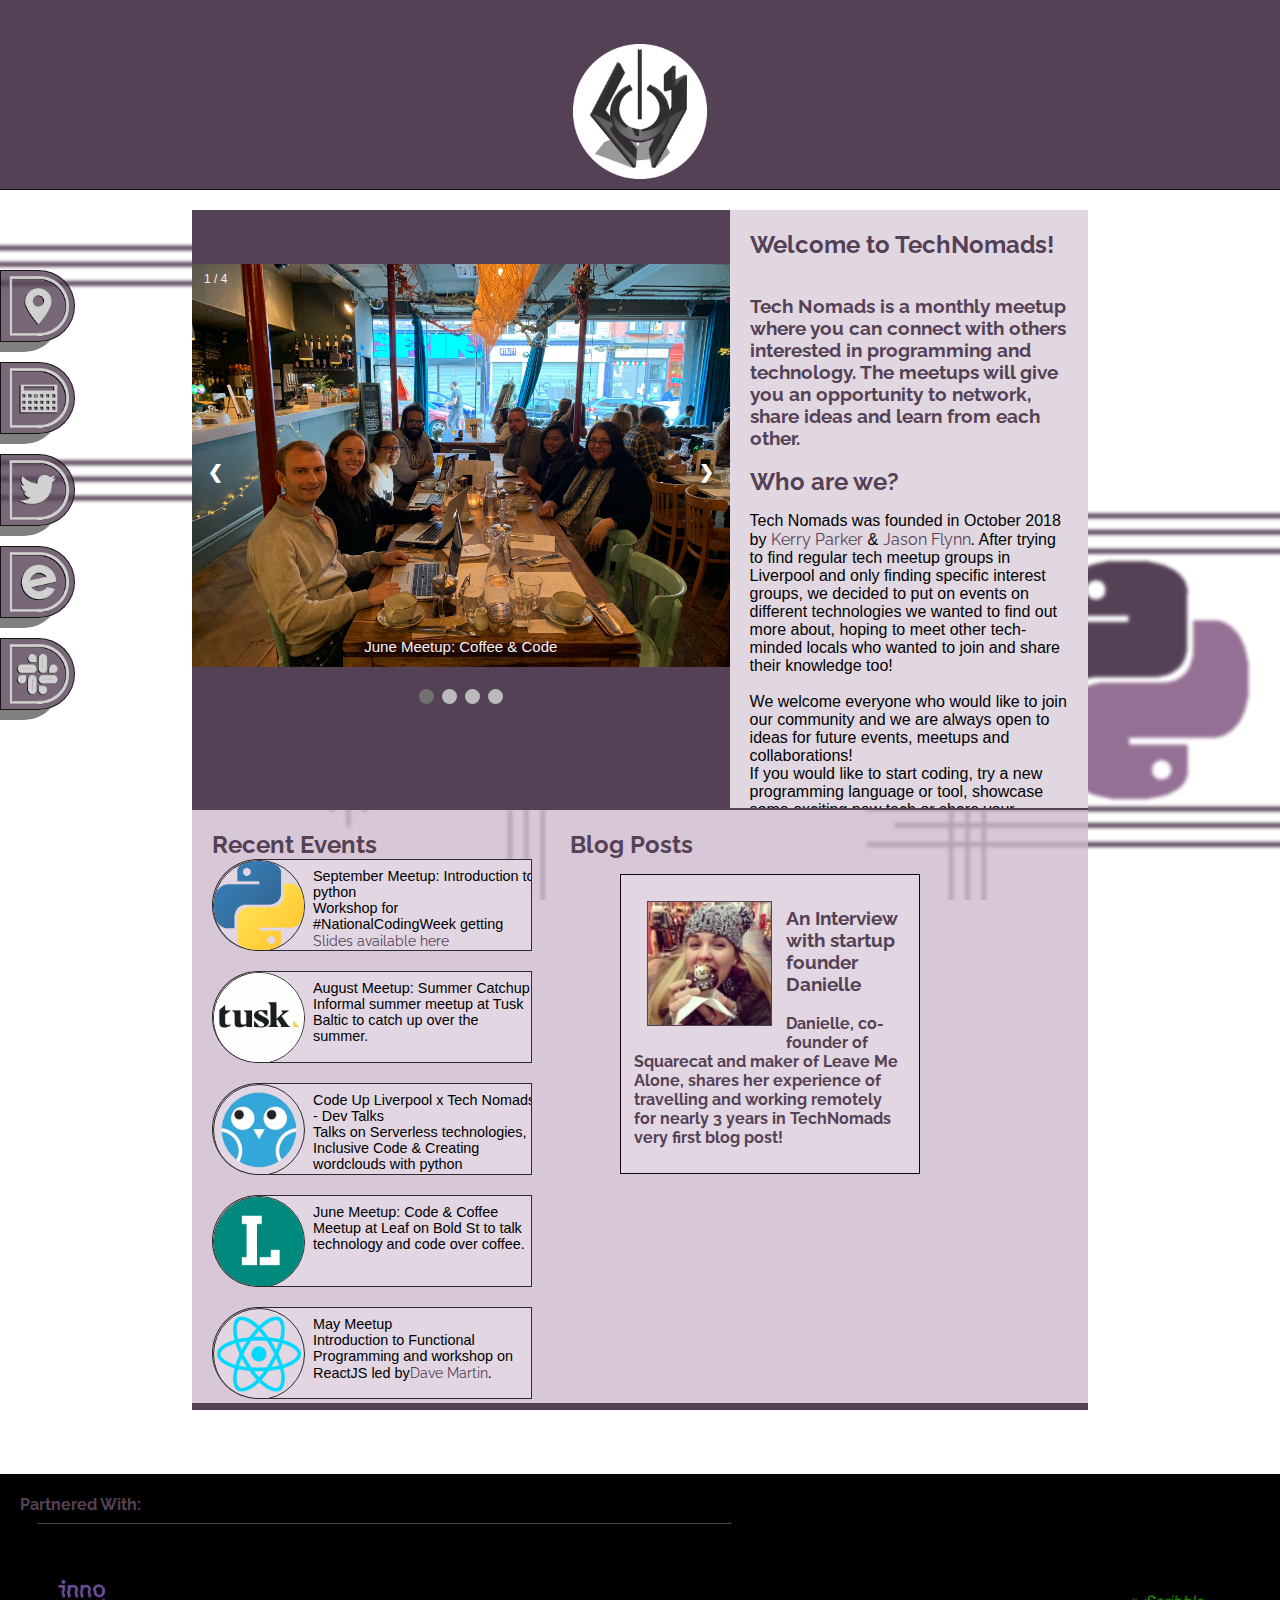
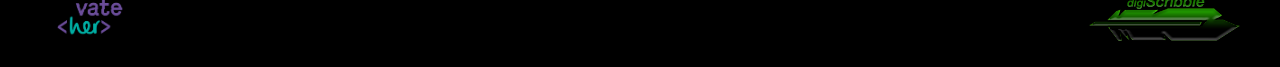
<file: index.html>
<!DOCTYPE html>
<html lang="en">
<head>
    <meta charset="UTF-8">
    <title>TechNomads</title>
    <link type="text/css" rel="stylesheet" href="css/genral.css">
    <link type="text/css" rel="stylesheet" href="css/socialLinks.css">
    <link type="text/css" rel="stylesheet" href="css/stickysAndPostIts.css">
    <link href="https://fonts.googleapis.com/css?family=Raleway:300i&display=swap" rel="stylesheet">
    <!--    needs adding once domain is in -->
    <meta name="description" content="Tech Nomads is a monthly meetup where our nomads can learn from some of the best software engineers and speakers in the field.
                                      Meetups are held at Liverpool Science park, amid many of the fastest and most creative software companies operating in the Liverpool region." >
    <meta name="keywords" content="techNomads, Tech Nomads, Liverpool, Merseyside, digital, meetup, technology, livtechmeetup">
    <meta name="viewport" content="width=device-width, initial-scale=1.0">

<body>
<div class="canvas">

    <div class="backdrop">
    </div>
    <section id="header">
        <div class="banner"></div>

        <div class="logoBox">
            <img id="logo" src="img/techNomadsSticker.png" alt="techNomadsLogo">
        </div>
    </section>

    <section id="body">
        <aside>
            <div class="socialLinks">
                <ul>
                    <li>
                        <img src="img/loci.png" alt="location">
                        <a href="https://www.liverpoolsciencepark.co.uk">Find Us at LSP</a>
                    </li>
                    <li>
                        <img src="img/calendar.png" alt="calendar">
                        <a href="">Events Every Month</a>
                    </li>
                    <li>
                        <img src="img/twit.png" alt="twitter">
                        <a href="https://twitter.com/TechNomads">Follow Us On Twitter</a>
                    </li>
                    <li>
                        <img src="img/eventBright.png" alt="eventbright">
                        <a href="https://www.eventbrite.co.uk/e/tech-nomads-september-meetup-introduction-to-python-tickets-70621614149">Book With Eventbrite</a>
                    </li>
                    <li>
                        <img src="img/slack.png" alt="slack">
                        <a href="https://join.slack.com/t/tech-nomads-group/shared_invite/enQtNzU2NjQzMzI2ODE3LWI1M2YzZTEwZmM5Mzk5MDRhYTZjMTNmZDRiZDg3MDdiNzA0MGE0NzFiMTFmYWY1MjhlMzRiOTM1ZjE5OWFmYzk">Join us on Slack</a>
                    </li>
                </ul>
            </div>

        </aside>
        <div class="centerInfoContainer">
            <div class="largeInfoSubContainer" id="poster">
                <!--<img src="img/techNomadsJune.jpeg" alt="mainImage">-->
                <br><br><br>
                <div class="slideshow-container">

                    <div class="mySlides fade">
                        <div class="numbertext">1 / 4</div>
                        <img src="img/techNomadsJune.jpeg" alt="techNomads Jume" style="width:100%">
                        <div class="text">June Meetup: Coffee & Code</div>
                    </div>

                    <div class="mySlides fade">
                        <div class="numbertext">2 / 4</div>
                        <img src="img/techNomadsApril.jpeg"  alt="techNomads April" style="width:100%">
                        <div class="text">April Meetup: Phil from Draw & Code</div>
                    </div>

                    <div class="mySlides fade">
                        <div class="numbertext">3 / 4</div>
                        <img src="img/techNomadsJuly3.jpeg" alt="techNomads July" style="width:100%">
                        <div class="text">CodeUp X TechNomads: Grace talking on Inclusive Code</div>
                    </div>

                    <div class="mySlides fade">
                        <div class="numbertext">4 / 4</div>
                        <img src="img/techNomadsDec.jpeg" alt="tECHnOMADS dECEMBER" style="width:100%">
                        <div class="text">December Meetup: James Millner introducing SpringBoot</div>
                    </div>

                    <a class="prev" onclick="plusSlides(-1)">&#10094;</a>
                    <a class="next" onclick="plusSlides(1)">&#10095;</a>

                </div>
                <br>
                <div style="text-align:center">
                    <span class="dot" onclick="currentSlide(1)"></span>
                    <span class="dot" onclick="currentSlide(2)"></span>
                    <span class="dot" onclick="currentSlide(3)"></span>
                    <span class="dot" onclick="currentSlide(4)"></span>
                </div>
            </div>
            <div class="smallInfoSubContainer" id = "statement">
                <h2>Welcome to TechNomads!</h2>
                <br><br><br>
                <h3>
                    Tech Nomads is a monthly meetup where you can connect with others interested in programming and technology.
                    The meetups will give you an opportunity to network, share ideas and learn from each other.
                </h3>
                <br><br>
                <h2>Who are we?</h2>
                <p>
                    Tech Nomads was founded in October 2018 by <a href="http://twitter.com/kaparker">Kerry Parker</a> &
                    <a href="">Jason Flynn</a>. After trying to find regular tech meetup groups in Liverpool and only finding
                    specific interest groups, we decided to put on events on different technologies we wanted to find out more about,
                    hoping to meet other tech-minded locals who wanted to join and share their knowledge too!
                    <br><br>
                    We welcome everyone who would like to join our community and we are always open to ideas for future events,
                    meetups and collaborations!
                    <br>
                    If you would like to start coding, try a new programming language or tool, showcase
                    some exciting new tech or share your knowledge and expertise, we'd love for you to join us at one of our events
                    or on our slack channel!
                    <br>
                </p>
            </div>
        </div>

        <div class="centerInfoContainer">
            <div class="smallInfoSubContainer" id="stickyBackdrop">
                <div>
                    <h2 class="headings">Recent Events</h2>
                </div>
                <div class="stickyLinks">
                    <ul>
                        <li>
                            <a href="https://www.eventbrite.co.uk/e/tech-nomads-september-meetup-introduction-to-python-tickets-70621614149#">
                                <img alt="python logo" src="img/python.png"></a>
                            <p class="stickyText">September Meetup: Introduction to python<br>
                                Workshop for #NationalCodingWeek getting
                                <a href="https://github.com/kaparker/technomads-intro-to-python">Slides available here</a>
                            </p>
                        </li>
                        <li>
                            <a href="https://www.eventbrite.co.uk/e/technomads-august-meetup-summer-catchup-tickets-66808310455#">
                                <img alt="tusk logo" src="img/tusk.jpg">
                            </a>
                            <p class="stickyText">August Meetup: Summer Catchup<br>
                                Informal summer meetup at Tusk Baltic to catch up over the summer.
                        </li>
                        <li>
                            <a href="https://www.meetup.com/CodeUp-Liverpool/events/263090956/">
                                <img src="img/CodeUp.png" alt="Code up Liverpool">
                            </a>
                            <p class="stickyText">Code Up Liverpool x Tech Nomads - Dev Talks<br>
                                Talks on Serverless technologies, Inclusive Code & Creating wordclouds with python
                            </p>
                        </li>
                        <li>
                            <a href="https://www.eventbrite.co.uk/e/tech-nomads-june-meetup-code-coffee-tickets-63045180833#">
                                <img src="img/leaf.jpg" alt="Leaf Bold Street">
                            </a>
                            <p class="stickyText">June Meetup: Code & Coffee<br>
                                Meetup at Leaf on Bold St to talk technology and code over coffee.
                            </p>
                        </li>
                        <li>
                            <a href="https://www.eventbrite.co.uk/e/tech-nomads-may-meetup-tickets-61562814034#">
                                <img src="img/react.png" alt="React">
                            </a>
                            <p class="stickyText">May Meetup<br>
                                Introduction to Functional Programming and workshop on ReactJS led by<a href="https://github.com/DaveWM/code-up-tutorial">Dave Martin</a>.
                            </p>
                        </li>
                        <li>
                            <a href="https://www.eventbrite.co.uk/e/tech-nomads-april-meetup-tickets-59689508928#">
                                <img src="img/magicLeap.png" alt="Magic Leap">
                            </a>
                            <p class="stickyText">April Meetup<br>
                                Phil Charnock from <a href="http://www.drawandcode.com/">Draw & Code</a> joined us to showcase the Magic Leap One and the exciting work within Augmented Reality.
                            </p>
                        </li>
                        <li>
                            <a href="https://www.eventbrite.co.uk/e/tech-nomads-march-meetup-tickets-58860151297#">
                                <img src="img/codeWars.png" alt="Code Wars">
                            </a>
                            <p class="stickyText">March Meetup<br>
                                Small group coding session, completing CodeWars challenges.
                            </p>
                        </li>
                        <li>
                            <a href="https://www.eventbrite.co.uk/e/tech-nomads-february-meetup-tickets-56753095035#">
                                <img src="img/d3.png" alt="d3">
                            </a>
                            <p class="stickyText">February Meetup<br>
                                Demo of using unity for games development by Jason Flynn, followed by a <a href="https://github.com/kaparker/technomads-d3">d3.js tutorial</a>.
                            </p>
                        </li>
                        <li>
                            <a href="https://www.eventbrite.co.uk/e/tech-nomads-meetup-tickets-52326239190#">
                                <img src="img/kotlin.png" alt="Kotlin">
                            </a>
                            <p class="stickyText">December Meetup<br>
                                Guest speaker James Millner live-demos setting up a Spring Boot application and runs a tutorial to Kotlin.</p>
                        </li>
                        <li>
                            <a href="https://www.eventbrite.co.uk/e/tech-nomads-coding-meetup-registration-51242924968#">
                                <img src="img/techNomadsSticker.png" alt="TechNomads log">
                            </a>
                            <p class="stickyText">October Meetup<br>
                                TechNomads kick off meetup, introducing the aims and intentions of TechNomads, getting to know the founders and members!
                            </p>
                        </li>
                    </ul>
                </div>
            </div>

            <div class="largeInfoSubContainer" id="postItBackdrop">
                <div>
                    <h2 class="headings">Blog Posts</h2>
                </div>
                <div class="postIt">
                    <a href="danielleBlog.html">
                        <img src="img/daniellePic.jpg" alt="Danielle Softcat">
                        <br>
                        <h3>An Interview with startup founder Danielle</h3>
                        <br><br>
                        <h4>
                            Danielle, co-founder of Squarecat and maker of Leave Me Alone, shares her experience of
                            travelling and working remotely for nearly 3 years in TechNomads very first blog post!
                        </h4>

                    </a>

                </div>
            </div>

        </div>
    </section>

    <section id="footer">
        <footer>
            <div class="largeInfoSubContainer" id="footerLISC">
                <h4>Partnered With: </h4>
                <hr>
                <div class="partners">
                    <a href="https://www.innovateher.co.uk/">
                        <img src="img/IH_Logo_stacked_CMYK_Colour.png" alt="innovateher link">
                    </a>
                </div>
            </div>
            <div class="smallInfoSubContainer" id="footerSISC">
                <div class="digiScribble">
                    <a id="digilink" href="http://www.digiscribble.co.uk">
                        <img src="img/digiScribble.png" alt="DigiScribble link">
                    </a>
                </div>
            </div>
        </footer>
    </section>
</div>



<script src="js/slider.js"></script>

</body>
</html>
</file>
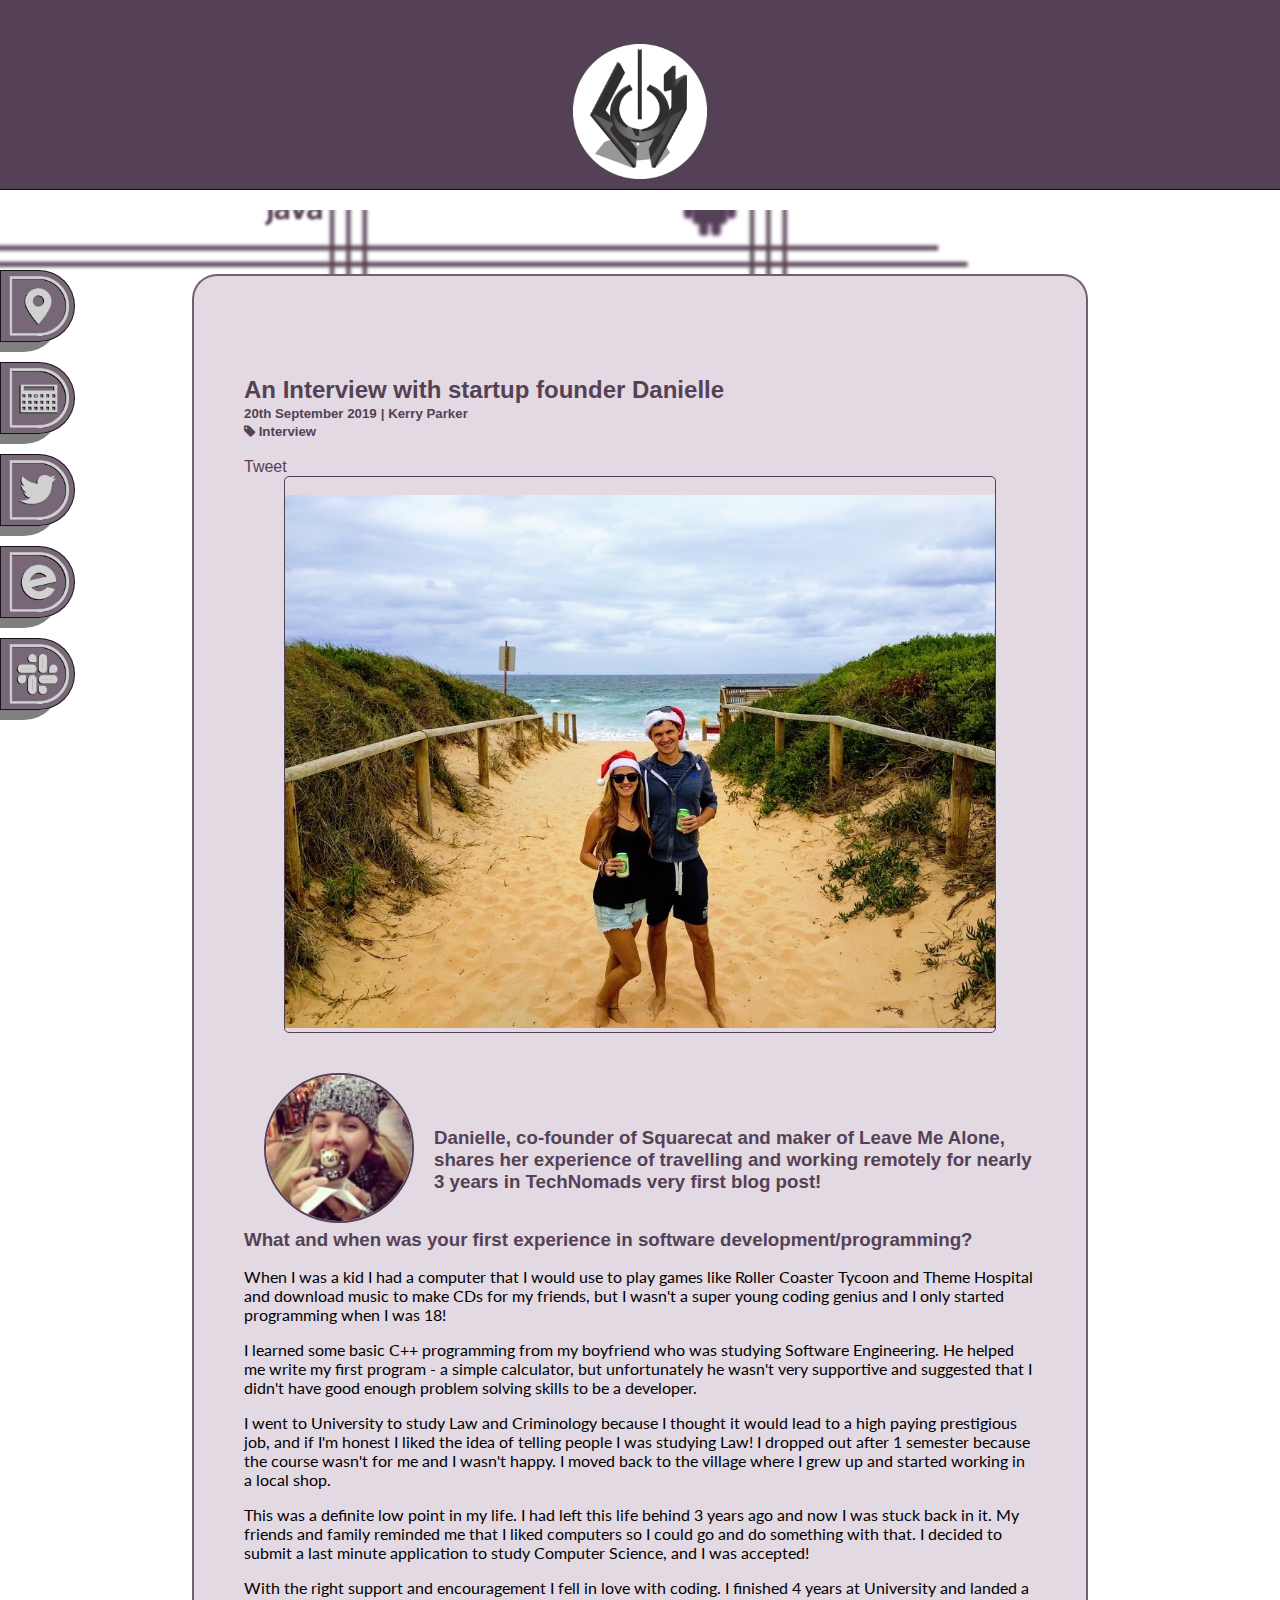
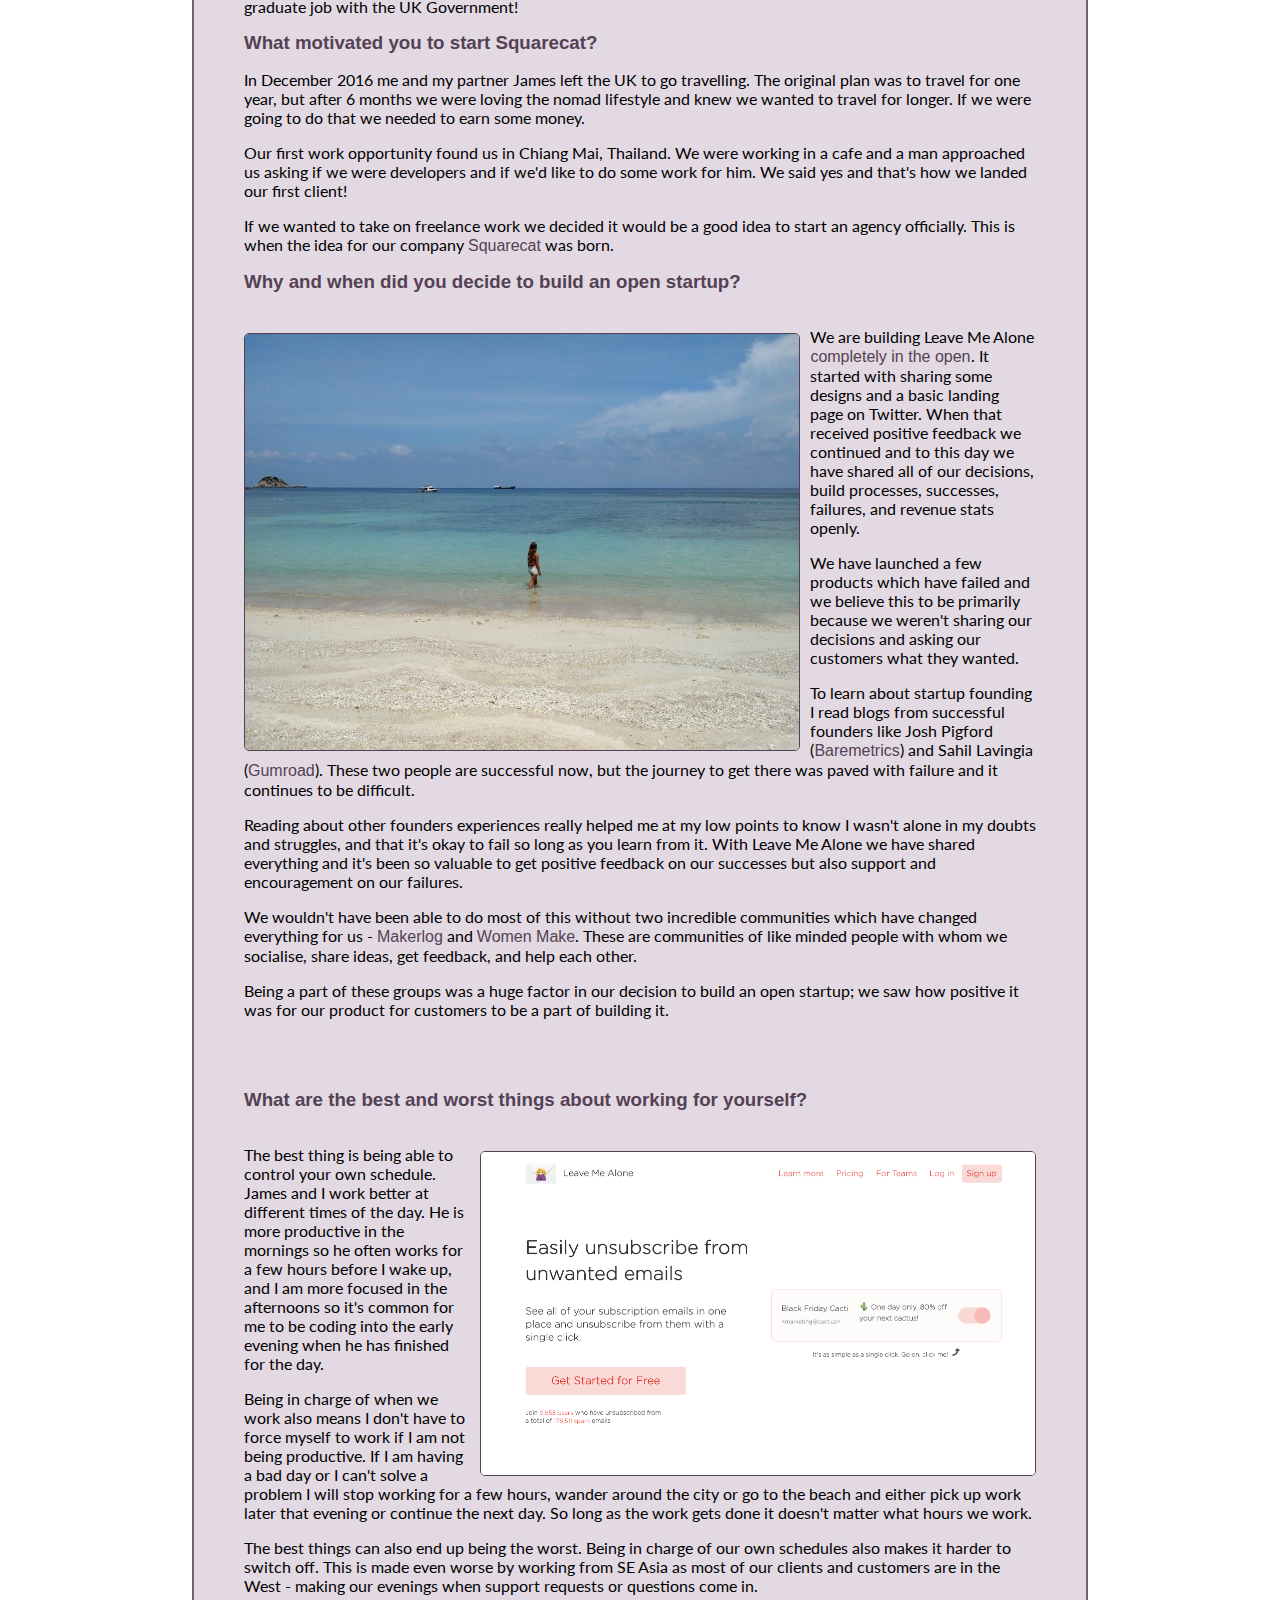
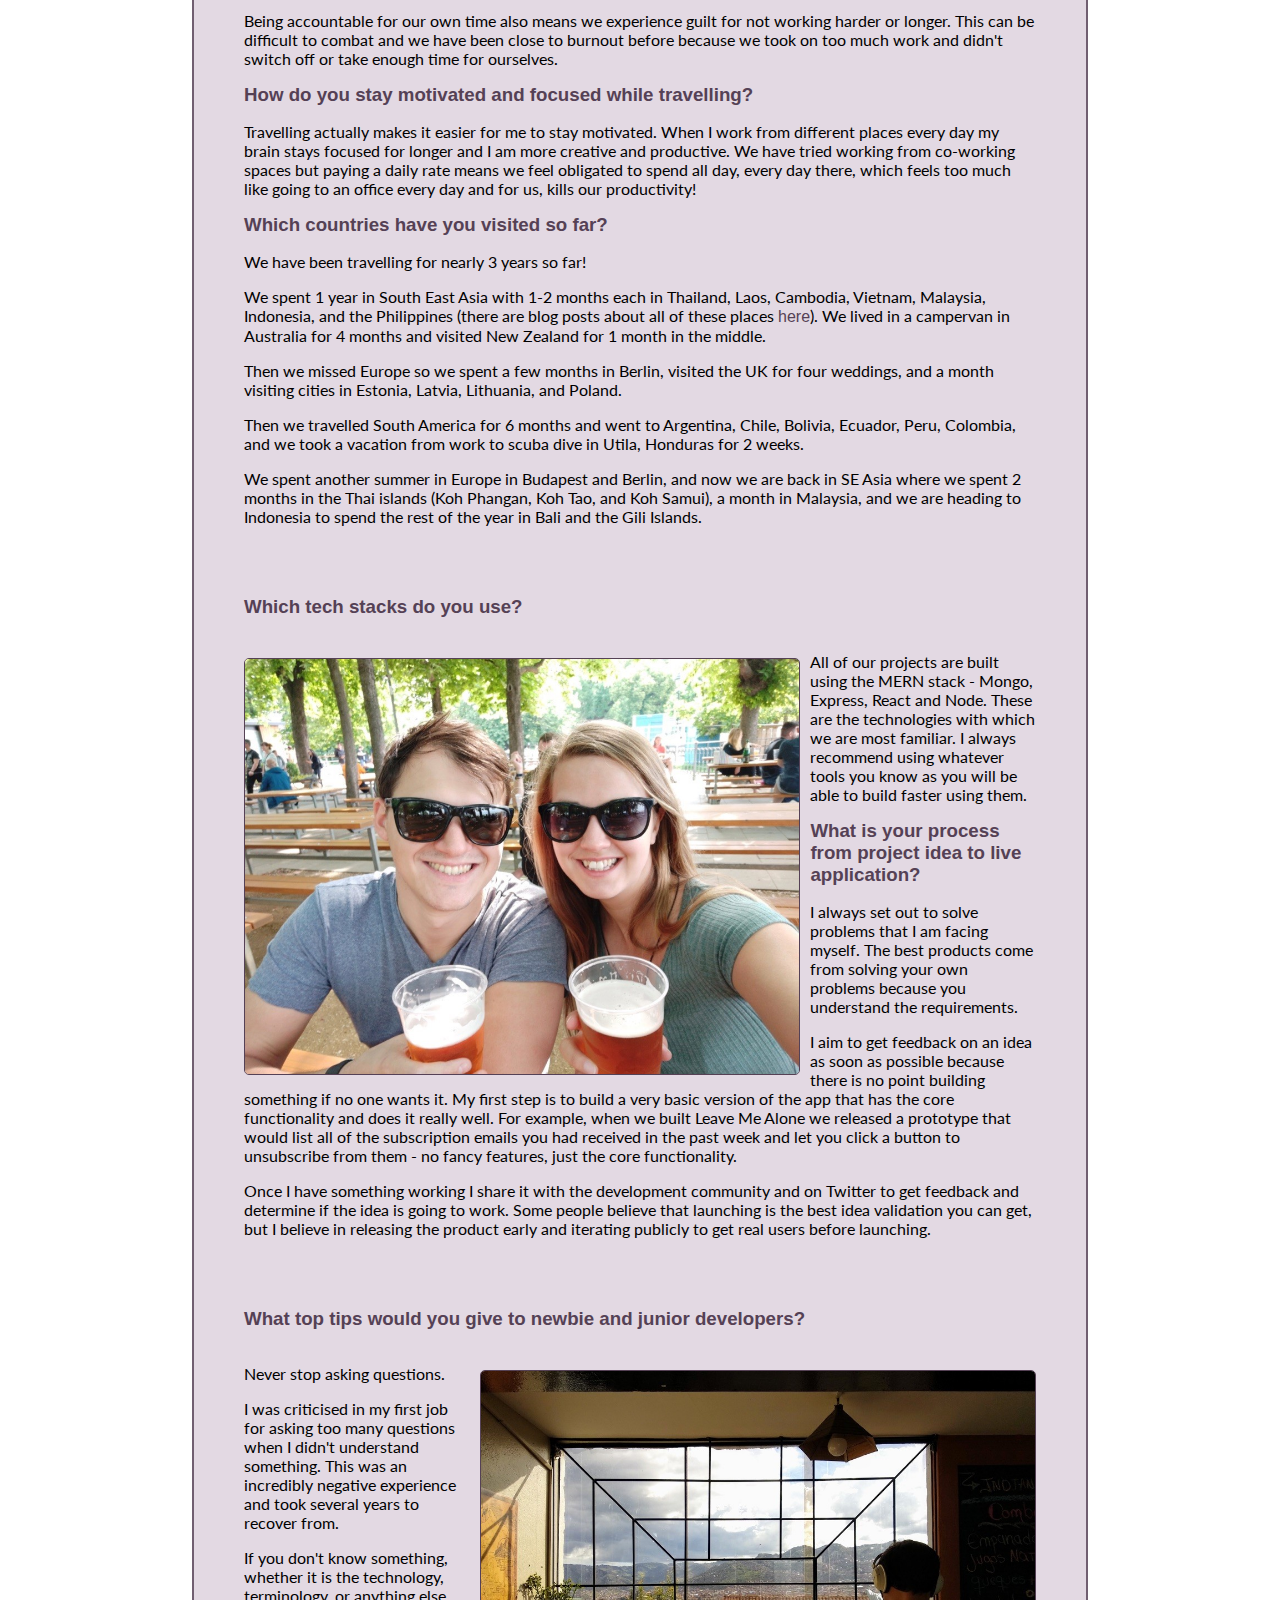
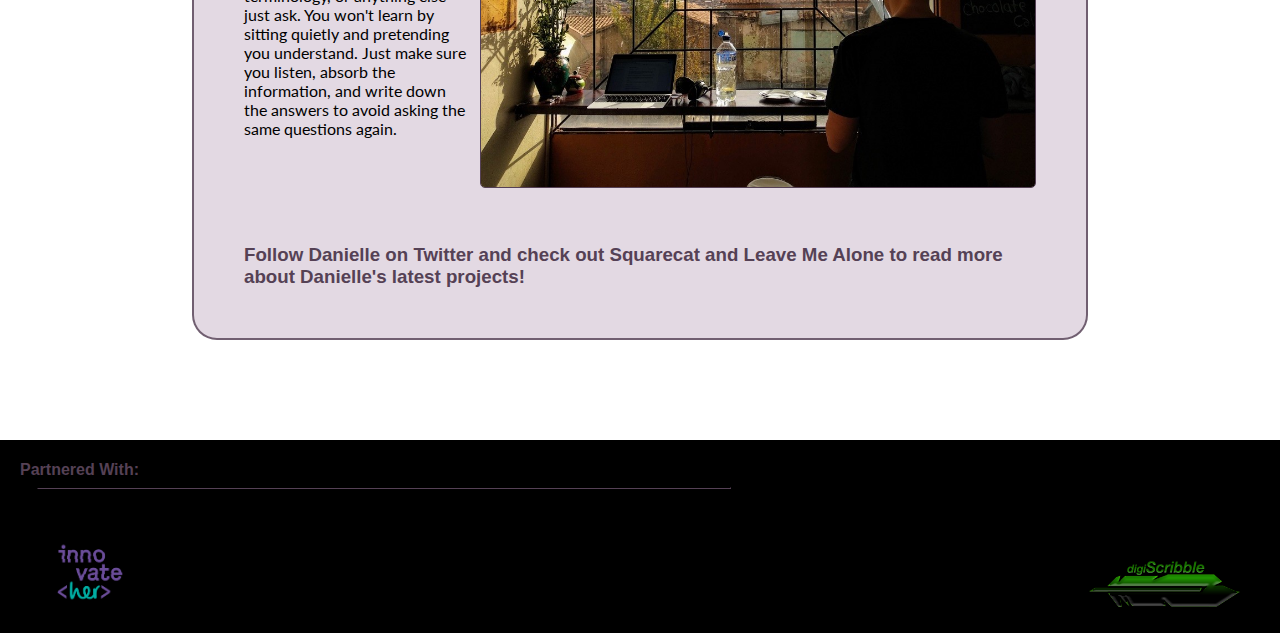
<file: danielleBlog.html>
<!DOCTYPE html>
<html lang="en">
<head>
    <meta charset="UTF-8">
    <title>TechNomads Blog: An Interview with startup founder Danielle</title>
    <link type="text/css" rel="stylesheet" href="css/genral.css">
    <link type="text/css" rel="stylesheet" href="css/socialLinks.css">
    <link type="text/css" rel="stylesheet" href="css/blog.css">
    <link rel="stylesheet" type="text/css" href="https://fonts.googleapis.com/css?family=lato"/>
    <link href="https://stackpath.bootstrapcdn.com/font-awesome/4.7.0/css/font-awesome.min.css" rel="stylesheet">
    <!--    needs adding once domain is in -->
    <meta name="description" content="Danielle, co-founder of Squarecat and maker of Leave Me Alone,
                    shares her experience of travelling and working remotely for nearly 3 years in TechNomads very first blog post!" >
    <meta name="keywords" content="techNomads, Liverpool, Merseyside, digital, meetup, technology, blog, leave me alone app, squarecat, danielle johnson, digital nomads">
    <meta name="author" content="Kerry Parker">
    <meta name="viewport" content="width=device-width, initial-scale=1.0">

<body>
<div class="canvas">

    <div class="backdrop">


    </div>
    <section id="header">
        <div class="banner"></div>

        <div class="logoBox">
            <a href="index.html">
                <img id="logo" src="img/techNomadsSticker.png" alt="techNomadsLogo">
            </a>
        </div>
    </section>

    <section id="body">
        <aside>
            <div class="socialLinks">
                <ul>
                    <li>
                        <img src="img/loci.png" alt="location">
                        <a href="https://www.liverpoolsciencepark.co.uk">Find Us at LSP</a>
                    </li>
                    <li>
                        <img src="img/calendar.png" alt="calendar">
                        <a href="">Events Every Month</a>
                    </li>
                    <li>
                        <img src="img/twit.png" alt="twitter">
                        <a href="https://twitter.com/TechNomads">Follow Us On Twitter</a>
                    </li>
                    <li>
                        <img src="img/eventBright.png" alt="eventbright">
                        <a href="https://www.eventbrite.co.uk/e/tech-nomads-september-meetup-introduction-to-python-tickets-70621614149">Book With Eventbrite</a>
                    </li>
                    <li>
                        <img src="img/slack.png" alt="slack">
                        <a href="https://join.slack.com/t/tech-nomads-group/shared_invite/enQtNzU2NjQzMzI2ODE3LWI1M2YzZTEwZmM5Mzk5MDRhYTZjMTNmZDRiZDg3MDdiNzA0MGE0NzFiMTFmYWY1MjhlMzRiOTM1ZjE5OWFmYzk">Join us on Slack</a>
                    </li>
                </ul>
            </div>

        </aside>
    </section>

    <!--    This is the main conatiner for the blog posts -->
    <section>
        <div class="blogContainer">

            <!--Need to add title here-->
            <div class="article-title">
                <h2>An Interview with startup founder Danielle</h2>
            </div>

            <div class="article-info">
                <h5 class="published" datetime="2019-09-20 09:00:00">20th September 2019</h5>
                <h5> | </h5>
                <h5 class="author"><a href="http://twitter.com/kaparker">Kerry Parker</a></h5>
                <br>
                <h5><i class="fa fa-tag"></i> Interview</h5>
                <br><br>
            </div>

            <div class="article-share">
            <a href="https://twitter.com/share?ref_src=twsrc%5Etfw" class="twitter-share-button" data-size="large" data-via="technomads" data-show-count="false">Tweet</a>
                <script async src="https://platform.twitter.com/widgets.js" charset="utf-8"></script>
            </div>

            <div class="blog-featured-image">
    ​​            <img src="img/thumbnail_Christmas%20in%20Australia.jpg" alt="Working in Peru">
            </div>


            <div class="blogLogo">
                <img src="img/daniellePic.jpg" alt="Danielle Founder of Squarecat">
            </div>
            ​<br><br><br>

            <div class="article-intro">
                <!--Need to add intro here-->
                <h3>
                    Danielle, co-founder of <a href="https://squarecat.io/">Squarecat</a> and maker of <a href="https://leavemealone.app/">Leave Me Alone</a>,
                    shares her experience of travelling and working remotely for nearly 3 years in TechNomads very first blog post!
                </h3>
            </div>
            ​<br><br>


            <div class="article-body">
                <!--Need to add questions here-->

                <h3>What and when was your first experience in software development/programming?</h3>
                <p>
                    When I was a kid I had a computer that I would use to play games like Roller Coaster Tycoon and Theme Hospital and download music to make CDs for my friends, but I wasn't a super young coding genius and I only started programming when I was 18!
                </p>
                <p>
                    I learned some basic C++ programming from my boyfriend who was studying Software Engineering. He helped me write my first program - a simple calculator, but unfortunately he wasn't very supportive and suggested that I didn't have good enough problem solving skills to be a developer.
                </p>
                <p>
                    I went to University to study Law and Criminology because I thought it would lead to a high paying prestigious job, and if I'm honest I liked the idea of telling people I was studying Law! I dropped out after 1 semester because the course wasn't for me and I wasn't happy. I moved back to the village where I grew up and started working in a local shop.
                </p>
                <p>
                    This was a definite low point in my life. I had left this life behind 3 years ago and now I was stuck back in it. My friends and family reminded me that I liked computers so I could go and do something with that. I decided to submit a last minute application to study Computer Science, and I was accepted!
                </p>
                <p>
                    With the right support and encouragement I fell in love with coding. I finished 4 years at University and landed a graduate job with the UK Government!
                </p>
                ​

                <h3>What motivated you to start Squarecat?</h3>
                <p>
                    In December 2016 me and my partner James left the UK to go travelling. The original plan was to travel for one year, but after 6 months we were loving the nomad lifestyle and knew we wanted to travel for longer. If we were going to do that we needed to earn some money.
                </p>
                <p>
                    Our first work opportunity found us in Chiang Mai, Thailand. We were working in a cafe and a man approached us asking if we were developers and if we'd like to do some work for him. We said yes and that's how we landed our first client!
                </p>
                <p>
                    If we wanted to take on freelance work we decided it would be a good idea to start an agency officially. This is when the idea for our company <a href="https://squarecat.io">Squarecat</a> was born.
                </p>
                ​
                <h3>Why and when did you decide to build an open startup? </h3>
                ​<br>
                ​​<img class="blog-left-images" src="img/thumbnail_Beach_in_Thailand.jpg" alt="Working in Peru">
                <p>
                    We are building Leave Me Alone <a href="https://blog.leavemealone.app/building-in-the-open/daniellaBlog.html">completely in the open</a>. It started with sharing some designs and a basic landing page on Twitter. When that received positive feedback we continued and to this day we have shared all of our decisions, build processes, successes, failures, and revenue stats openly.
                </p>
                <p>
                    We have launched a few products which have failed and we believe this to be primarily because we weren't sharing our decisions and asking our customers what they wanted.
                </p>
                <p>
                    To learn about startup founding I read blogs from successful founders like Josh Pigford (<a href="https://baremetrics.com/blog">Baremetrics</a>) and Sahil Lavingia (<a href="https://blog.gumroad.com/daniellaBlog.html">Gumroad</a>). These two people are successful now, but the journey to get there was paved with failure and it continues to be difficult.
                </p>
                <p>
                    Reading about other founders experiences really helped me at my low points to know I wasn't alone in my doubts and struggles, and that it's okay to fail so long as you learn from it. With Leave Me Alone we have shared everything and it's been so valuable to get positive feedback on our successes but also support and encouragement on our failures.
                </p>
                <p>
                    We wouldn't have been able to do most of this without two incredible communities which have changed everything for us - <a href="https://getmakerlog.com">Makerlog</a> and <a href="http://womenmake.com">Women Make</a>. These are communities of like minded people with whom we socialise, share ideas, get feedback, and help each other.
                </p>
                <p>
                    Being a part of these groups was a huge factor in our decision to build an open startup; we saw how positive it was for our product for customers to be a part of building it.
                </p>
                ​ ​
                ​<br><br><br>

                <h3>What are the best and worst things about working for yourself?</h3>
                <br>
                <img class="blog-right-images" src="img/thumbnail_leavemealoneapp.png" alt="Leave Me Alone App">
                <br>
                <p>
                    The best thing is being able to control your own schedule. James and I work better at different times of the day. He is more productive in the mornings so he often works for a few hours before I wake up, and I am more focused in the afternoons so it's common for me to be coding into the early evening when he has finished for the day.
                </p>
                <p>
                    Being in charge of when we work also means I don't have to force myself to work if I am not being productive. If I am having a bad day or I can't solve a problem I will stop working for a few hours, wander around the city or go to the beach and either pick up work later that evening or continue the next day. So long as the work gets done it doesn't matter what hours we work.
                </p>
                <p>
                    The best things can also end up being the worst. Being in charge of our own schedules also makes it harder to switch off. This is made even worse by working from SE Asia as most of our clients and customers are in the West - making our evenings when support requests or questions come in.
                </p>
                <p>
                    Being accountable for our own time also means we experience guilt for not working harder or longer. This can be difficult to combat and we have been close to burnout before because we took on too much work and didn't switch off or take enough time for ourselves.
                </p>

                ​
                <h3>How do you stay motivated and focused while travelling?</h3>
                <p>
                    Travelling actually makes it easier for me to stay motivated. When I work from different places every day my brain stays focused for longer and I am more creative and productive. We have tried working from co-working spaces but paying a daily rate means we feel obligated to spend all day, every day there, which feels too much like going to an office every day and for us, kills our productivity!
                </p>


                <h3>Which countries have you visited so far?</h3>
                <p>
                    We have been travelling for nearly 3 years so far!
                </p>
                <p>
                    We spent 1 year in South East Asia with 1-2 months each in Thailand, Laos, Cambodia, Vietnam, Malaysia, Indonesia, and the Philippines (there are blog posts about all of these places <a href="https://travel.squarecat.io">here</a>). We lived in a campervan in Australia for 4 months and visited New Zealand for 1 month in the middle.
                </p>
                <p>
                    Then we missed Europe so we spent a few months in Berlin, visited the UK for four weddings, and a month visiting cities in Estonia, Latvia, Lithuania, and Poland.
                </p>
                <p>
                    Then we travelled South America for 6 months and went to Argentina, Chile, Bolivia, Ecuador, Peru, Colombia, and we took a vacation from work to scuba dive in Utila, Honduras for 2 weeks.
                </p>
                <p>
                    We spent another summer in Europe in Budapest and Berlin, and now we are back in SE Asia where we spent 2 months in the Thai islands (Koh Phangan, Koh Tao, and Koh Samui), a month in Malaysia, and we are heading to Indonesia to spend the rest of the year in Bali and the Gili Islands.
                </p>

                ​<br><br><br>
                ​
                <h3>Which tech stacks do you use?</h3>
                <br>
                <img class="blog-left-images" src="img/thumbnail_Beers_in_Prague.jpg" alt="Beers in Prague">
                <br>
                <p>
                    All of our projects are built using the MERN stack - Mongo, Express, React and Node. These are the technologies with which we are most familiar. I always recommend using whatever tools you know as you will be able to build faster using them.
                </p>
                ​
                ​
                <h3>What is your process from project idea to live application?</h3>
                <p>
                    I always set out to solve problems that I am facing myself. The best products come from solving your own problems because you understand the requirements.
                </p>
                <p>
                    I aim to get feedback on an idea as soon as possible because there is no point building something if no one wants it. My first step is to build a very basic version of the app that has the core functionality and does it really well. For example, when we built Leave Me Alone we released a prototype that would list all of the subscription emails you had received in the past week and let you click a button to unsubscribe from them - no fancy features, just the core functionality.
                </p>
                <p>
                    Once I have something working I share it with the development community and on Twitter to get feedback and determine if the idea is going to work. Some people believe that launching is the best idea validation you can get, but I believe in releasing the product early and iterating publicly to get real users before launching.
                </p>
                ​
                ​<br><br><br>

                <h3>What top tips would you give to newbie and junior developers?</h3>
                <br>
                ​​<img class="blog-right-images" src="img/thumbnail_Working_in_Peru.jpg" alt="Working in Peru">
                <p>
                    Never stop asking questions.
                </p>
                <p>
                    I was criticised in my first job for asking too many questions when I didn't understand something. This was an incredibly negative experience and took several years to recover from.
                </p>
                <p>
                    If you don't know something, whether it is the technology, terminology, or anything else just ask. You won't learn by sitting quietly and pretending you understand. Just make sure you listen, absorb the information, and write down the answers to avoid asking the same questions again.
                </p>
                ​
                <!--Need to add closing statements/takeaway remarks here-->
                <br><br><br><br><br>
                <h3>
                    Follow Danielle on <a href="https://twitter.com/dinkydani21/">Twitter</a> and check out <a href="https://squarecat.io/">Squarecat</a> and <a href="https://leavemealone.app/">Leave Me Alone</a> to read more about Danielle's latest projects!
                </h3>

            </div>
        </div>
    </section>

    <section id="footer">
        <footer>
            <div class="largeInfoSubContainer" id="footerLISC">
                <h4>Partnered With: </h4>
                <hr>
                <div class="partners">
                    <a href="https://www.innovateher.co.uk/">
                        <img src="img/IH_Logo_stacked_CMYK_Colour.png" alt="innovateher link">
                    </a>
                </div>
            </div>
            <div class="smallInfoSubContainer" id="footerSISC">
                <div class="digiScribble">
                    <a id="digilink" href="http://www.digiscribble.co.uk">
                        <img src="img/digiScribble.png" alt="DigiScribble link">
                    </a>
                </div>
            </div>
        </footer>
    </section>

</div>



</body>
</html>
</file>
<file: css/genral.css>
/*Standered tags*/
body{

    margin: 0;
    padding: 0;
}

div{
    box-sizing: border-box;
}

a{
    font-family: 'Raleway', sans-serif;
    text-decoration: none;
    color: rgb(85, 65, 85);
}

h5, h4, h3, h2{

    font-family: 'Raleway', sans-serif;
    display: inline;
    color: rgb(85, 65, 85);
}

p {

    font-family: 'Lato', sans-serif;
}

hr {
    width: 95%;
    margin-left: auto;
    margin-right: auto;
    border-color: rgb(85, 65, 85);
}

figcaption{

    font-family: 'Lato', sans-serif;
    font-style: italic;
}

/*Contaners*/
.canvas{

    min-height: 100%;
    position: relative;
}

.logoBox{

    max-width: 15%;
    height: auto;
    z-index: 2;
    margin-left: auto;
    margin-right: auto;
    text-align: center;
}

.logoBox img{

    z-index: 2;
    max-width: 70%;
    margin-top: 20%;
    margin-left: auto;
    margin-right: auto;
}

.centerInfoContainer{

    width: 70%;
    height: 600px;
    margin-left: auto;
    margin-right: auto;
    border-bottom: 2px solid rgb(85, 65, 85);
}

.largeInfoSubContainer{

    width: 60%;
    height: 100%;
    float: left;
    padding: 20px;
}

.largeInfoSubContainer::-webkit-scrollbar{
    display: none;
}

.largeInfoSubContainer img{

    width: 99%;
    margin-left: auto;
    margin-right: auto;
}

.smallInfoSubContainer{

    width: 40%;
    height: 100%;
    float: left;
    padding: 20px;
}

.smallInfoSubContainer::-webkit-scrollbar{
    display: none;
}

.partners {

    position: inherit;
    top: 15%;
    height: 100px;
    width: 100px;
    z-index: 2;
    float: left;
    margin-left: 20px;
}

.partners img{

    width: 100px;
    height: 100px;
}

.digiScribble{

    top: 60%;
    margin-top: 60px;
    margin-right: 20px;
    float: right;
    z-index: 2;
}

#header {

    top: 0;
    width: 100%;
    min-height: 20%;
    background-color: rgb(85, 65, 85);
    border-bottom: 1px solid rgba(0, 0, 0, 0.8);
    margin-bottom: 20px;
}

#body {

    padding-bottom: 5%;
    background-image: url("../img/langBackDrop.png");
    background-repeat: no-repeat;
    background-attachment: fixed;
    background-size: cover;
}

#footer {

    overflow: hidden;
    max-height: 20%;
    min-width: 100%;
    background-color: rgb(0, 0, 0);
    border-top: 1px solid rgba(0, 0, 0, 0.8);
}

#statement{

    overflow: scroll;
    background-color: rgb(225,215,225);
}

#poster{

    padding: 0;
    overflow: hidden;
    background-color: rgb(85,65,85);
}

#postItBackdrop{

    background-color: rgba(205, 185, 205, 0.8);
    border-bottom: 5px solid rgb(85, 65, 85);
    overflow: scroll;
}

#stickyBackdrop{

    background-color: rgba(205, 185, 205, 0.8);
    border-bottom: 5px solid rgb(85, 65, 85);
    overflow: scroll;
}

#footerLISC img{

    margin-top: 25%;
    width: 100%;
}

#footerSISC img {

    margin-top: 25%;
    width: 100%;
}

.mySlides {

    display: none
}

/* Slideshow container */
.slideshow-container {

    max-width: 1000px;
    position: relative;
    margin: auto;
}

/* Next & previous buttons */
.prev, .next {

    cursor: pointer;
    position: absolute;
    top: 50%;
    width: auto;
    padding: 16px;
    margin-top: -22px;
    color: white;
    font-weight: bold;
    font-size: 18px;
    transition: 0.6s ease;
    border-radius: 0 3px 3px 0;
    user-select: none;
}

/* Position the "next button" to the right */
.next {

    right: 0;
    border-radius: 3px 0 0 3px;
}

/* On hover, add a black background color with a little bit see-through */
.prev:hover, .next:hover {

    background-color: rgba(0,0,0,0.8);
}

/* Caption text */
.text {

    font-family: 'Lato', sans-serif;
    color: #f2f2f2;
    font-size: 15px;
    padding: 8px 12px;
    position: absolute;
    bottom: 8px;
    width: 100%;
    text-align: center;
}

/* Number text (1/3 etc) */
.numbertext {

    font-family: 'Lato', sans-serif;
    color: #f2f2f2;
    font-size: 12px;
    padding: 8px 12px;
    position: absolute;
    top: 0;
}

/* The dots/bullets/indicators */
.dot {
    cursor: pointer;
    height: 15px;
    width: 15px;
    margin: 0 2px;
    background-color: #bbb;
    border-radius: 50%;
    display: inline-block;
    transition: background-color 0.6s ease;
}

.active, .dot:hover {
    background-color: #717171;
}

/* Fading animation */
.fade {
    -webkit-animation-name: fade;
    -webkit-animation-duration: 1.5s;
    animation-name: fade;
    animation-duration: 1.5s;
}

@-webkit-keyframes fade {
    from {opacity: .4}
    to {opacity: 1}
}

@keyframes fade {
    from {opacity: .4}
    to {opacity: 1}
}

/* On smaller screens, decrease text size */
@media only screen and (max-width: 800px) {

    .largeInfoSubContainer{
        width: 100%;
        height: auto;
    }

    .smallInfoSubContainer{
        width: 100%;
        height: auto;
    }

    .logoBox{
        max-width: 40%;
    }

    #footerLISC{
        width: 60%;
    }

    #footerSISC{

        width: 40%;
        padding-right: 0;
    }

    #footerSISC img {

        margin-top: 20%;
        width: 100%;
    }
}

@media only screen and (max-width: 375px) {

    h4{
        font-size: 75%;
    }

    .prev, .next,.text {
        font-size: 11px
    }

    .prev, .next,.text {
        font-size: 11px
    }

    .logoBox{
        max-width: 40%;
        top: 25px;
    }

    .centerInfoContainer{
        margin-left: auto;
        margin-right: 5px;
        width: 83%;
    }

    .largeInfoSubContainer{
        width: 100%;
        height: auto;
    }

    .smallInfoSubContainer{
        width: 100%;
        height: auto;
    }
}
</file>
<file: css/socialLinks.css>
.socialLinks{

    position: fixed;
    top: 30%;
    width: 250px;
    height: 600px;
    display: inline;
    margin: 0;
    padding: 0;
    z-index:1;
}

.socialLinks a{
    color: white;
}

.socialLinks ul{

    width: 100%;
    height: 100%;
    margin: 0;
    padding: 0;
}

.socialLinks li{

    list-style-type: none;
    background-color: rgba(85, 65, 85, 0.8);
    margin-bottom: 20px;
    width: 25%;
    max-height: 60px;
    padding: 5px;
    border: 1px solid rgba(0, 0, 0, 0.8);
    border-radius: 0 40px 40px 0;
    box-shadow: -15px 10px rgba(0, 0, 0, 0.5);
    overflow: hidden;
    -webkit-transition: 1s;
}

.socialLinks li:hover{

    width: 100%;
    background-color: rgba(85, 65, 85, 1);
    -webkit-transition: 1s;
}

.socialLinks img{

    width: 60px;
    height: auto;
    float: right;
}

.socialLinks a{
    float: left;
    color: rgb(125, 105, 125);
    margin: 20px;
}

@media only screen and (max-width: 375px){

.socialLinks{
        height: 400px;
        z-index: 3;
    }

    .socialLinks li{
        height: 40px;
        width: 40px;
    }
    .socialLinks img{

        width: 40px;
    }
}
</file>
<file: css/stickysAndPostIts.css>
.stickyLinks{

    top: 30%;
    width: 80%;
    height: 600px;
    display: inline;
    margin-top: 10px;
    padding: 0;
}

.stickyLinks ul{

    width: 100%;
    height: 100%;
    margin: 0;
    padding: 0;
}

.stickyLinks li{

    list-style-type: none;
    background-color: rgba(225, 215, 225, 0.95);
    margin-bottom: 20px;
    width: 100%;
    height: 90px;
    padding: 0;
    border: 1px solid rgba(0, 0, 0, 0.8);
    border-radius: 50px 0 0 50px;
    overflow: hidden;
}

.stickyLinks img{

    height: 100%;
    float: left;
    border: 1px solid rgba(0, 0, 0, 0.8);
    margin: 0;
    border-radius: 100%;
}

.stickyLinks h5 {
    margin-top: 2px;
    padding: 2px;
}

.stickyText {

    height: 100%;
    width:70%;
    padding-left: 100px;
    margin-top: 2.5%;
    margin-bottom: auto;
    font-size: 90%;

}

.postIt{

    position: relative;
    top: 1%;
    width: 300px;
    height: 300px;
    margin-top: 10px;
    margin-left: 10%;
    margin-bottom: 5%;
    padding: 2.5%;
    float: left;
    border: 1px solid rgba(0, 0, 0, 0.95);
    background-color: rgba(225, 215, 225, 0.95);
    table-layout: auto;
}

.postIt h3, h4 {

    margin-bottom: 5%;
}

.postIt img{

    width: 45%;
    height: auto;
    float: left;
    margin: 5%;
    border: 1px solid rgb(85, 65, 85);
}
@media only screen and (max-width: 800px) {

    #postItBackdrop{
        margin-bottom: 20px;
    }

    p{
        font-size: 75%
    }
    h4{
        font-size: 75%;
    }

    .postIt{

        width: 80%;
        height:auto;
    }

    .postIt h3{
        font-size: 75%;
    }

    .stickyLinks li{
        height: 60px;
        padding: 0;
        border: 1px solid rgba(0, 0, 0, 0.8);
        border-radius: 0;
    }

    .stickyLinks img{

        border-radius: 0;
    }
    .stickyText{

        font-size: 60%;
        padding-left: 70px;
        padding-right: 70px;
        overflow-wrap: break-word;
    }
}

@media only screen and (max-width: 375px) {

    #postItBackdrop{
        margin-bottom: 20px;
    }

    .postIt{

        width: 250px;
        height: 250px;
    }

    .postIt h3{
        font-size: 75%;
    }

    .stickyLinks li{
        height: 60px;
        padding: 0;
        border: 1px solid rgba(0, 0, 0, 0.8);
        border-radius: 0;
    }

    .stickyLinks img{

        border-radius: 0;
    }
    .stickyText{

        font-size: 60%;
        padding-left: 70px;
        padding-right: 70px;
        overflow-wrap: break-word;
    }
}
</file>
<file: css/blog.css>
.blogContainer{

    width: 70%;
    height: auto;
    min-height: 800px;
    margin-left: auto;
    margin-right: auto;
    margin-bottom: 100px;
    padding: 100px 50px 50px 50px;
    background-color: rgba(225, 215, 225, 0.95);
    border-radius: 25px;
    border: 2px solid rgba(85, 65, 85, 0.8);
}

.blog-featured-image{

    margin-left: auto;
    margin-right: auto;
    margin-bottom: 40px;
    padding: 0;
    border-radius: 5px;
    border: 1px solid rgb(85, 65,85);
    width: 90%;
    height: auto;
    overflow: hidden;
}

.blog-featured-image img{

    position: relative;
    top: 0;
    width: 100%;
    margin: 0;
}

.blog-left-images{

    width: 70%;
    height: auto;
    display: inline-block;
    margin-right: 10px;
    margin-top: 40px;
    float: left;
    border: 1px solid rgb(85, 65, 85);
    border-radius: 5px;
}

.blog-right-images{

    width: 70%;
    height: auto;
    display: inline-block;
    margin-left: 10px;
    margin-top: 40px;
    float: right;
    border: 1px solid rgb(85, 65, 85);
    border-radius: 5px;
}

.blog-left-images img{

    width: 100%;
    height: auto;
}

.blog-right-images img{

    width: 100%;
    height: auto;
}

.blogText{

    text-align: justify;
    padding-left: 30px;
    padding-right: 30px;
}

.blogLogo{

    float: left;
    margin-left: 20px;
    margin-right: 20px;
    width: 150px;
    height: 150px;
    border: 2px solid rgb(85, 65, 85);
    border-radius: 100%;
    overflow: hidden;
}

.blogLogo img{

    width: 100%;
    height: 100%;
}

@media only screen and (max-width: 376px)  {

    p{
        font-size: 75%;
    }
    h3{
        font-size: 90%;
    }

    .blogContainer{
        width: 75%;
        height: auto;
        margin-left: auto;
        margin-right: 30px;
        padding: 10px;
    }

    .blog-featured-image, .blog-right-images, .blog-left-images {

        width: 100%;
        margin-left: auto;
        margin-right: auto;
        margin-bottom: 20px;
    }
}
</file>
